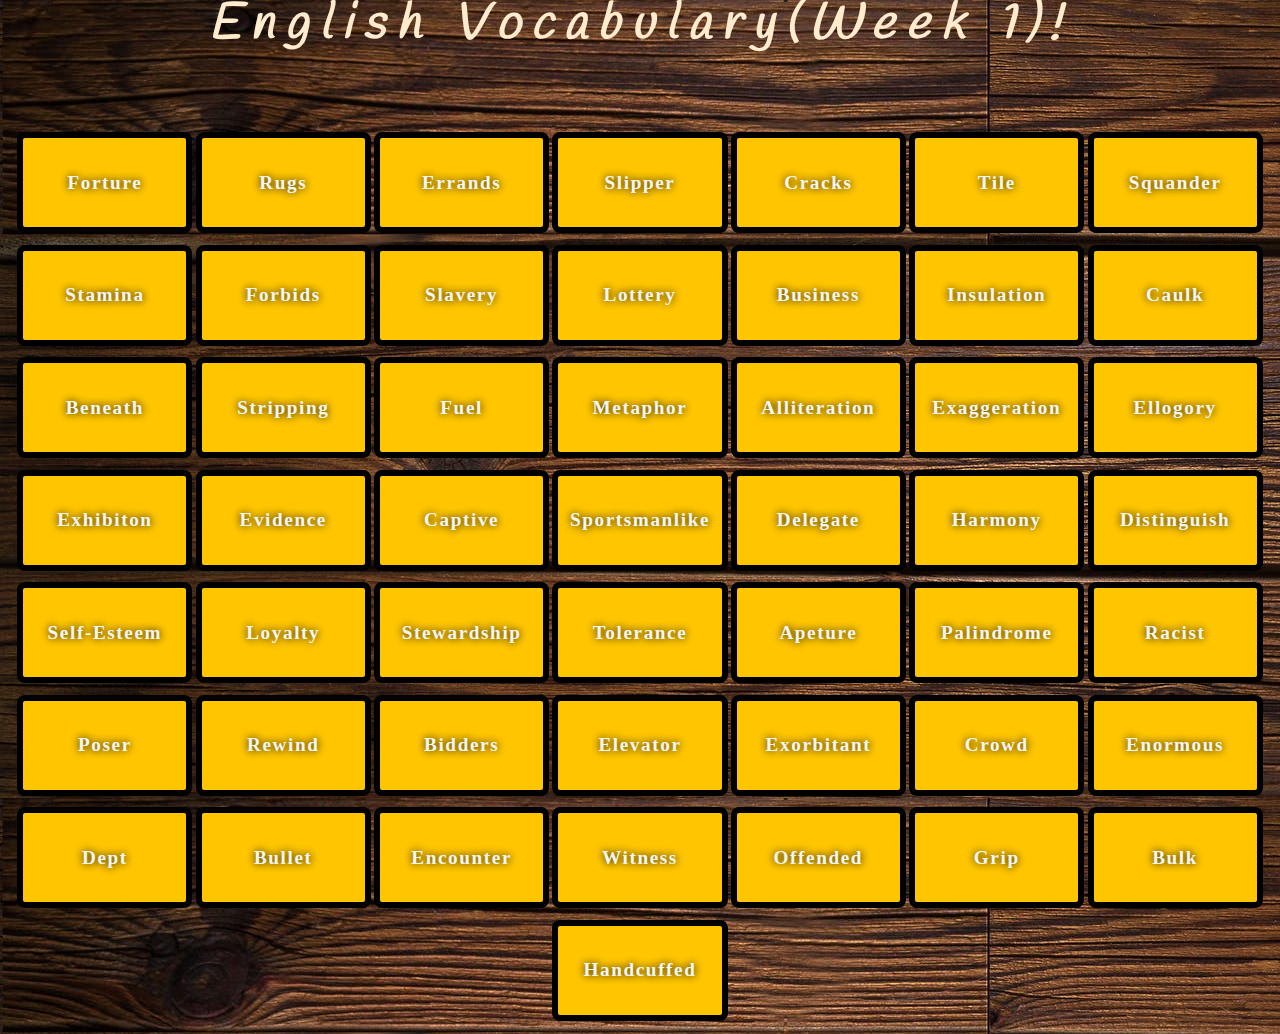
<file: index.html>
<!DOCTYPE html>
<html lang="en">
<head>
    <meta charset="UTF-8">
    <meta http-equiv="X-UA-Compatible" content="IE=edge">
    <meta name="viewport" content="width=device-width, initial-scale=1.0">
    <title>Document</title>
    <link rel="stylesheet" href="style.css">
</head>
<body>
    <div class="keys">
        <div class="icon-arrow"></div>
       <div class="h1">English Vocabulary(Week 1)!</div>

<div class="card">
      <div class="key front" data-key="Forture">
          <span class="sound">Forture</span>
      </div>
      <div class="key back" data-key="التعذيب">
        <span class="sound">التعذيب</span>
      </div>
      </div>

      <div class="card">
      <div class="key front" data-key="Rugs">
        <span class="sound">Rugs</span>
      </div>
      <div class="key back" data-key="بسط/سجاد">
        <span class="sound">بسط/سجاد</span>
      </div>
      </div>

      <div class="key" data-key="Errands">
        <span class="sound">Errands</span>
      </div>
      <div class="key" data-key="Slipper">
        <span class="sound">Slipper</span>
      </div>
      <div class="key" data-key="cracks">
        <span class="sound">cracks</span>
      </div>
      <div data-key="tile" class="key">
        <span class="sound">tile</span>
      </div>
      <div data-key="Squander" class="key">
        <span class="sound">Squander</span>
      </div>
      <div data-key="stamina" class="key">
        <span class="sound">stamina</span>
      </div>
      <div data-key="forbids" class="key">
        <span class="sound">forbids</span>
      </div>
      <div data-key="slavery" class="key">
        <span class="sound">slavery</span>
      </div>
      <div data-key="lottery" class="key">
        <span class="sound">lottery</span>
      </div>
      <div data-key="business" class="key">
        <span class="sound">business</span>
      </div>
      <div data-key="insulation" class="key">
        <span class="sound">insulation</span>
      </div>
      <div data-key="caulk" class="key">
        <span class="sound">caulk</span>
      </div>
      <div data-key="beneath" class="key">
        <span class="sound">beneath</span>
      </div>
      <div data-key="stripping" class="key">
        <span class="sound">stripping</span>
      </div>
      <div data-key="fuel" class="key">
        <span class="sound">fuel</span>
      </div>
      <div data-key="metaphor" class="key">
        <span class="sound">metaphor</span>
      </div>
      <div class="key" data-key="alliteration">
          <span class="sound">alliteration</span>
      </div>
      <div data-key="exaggeration" class="key">
        <span class="sound">exaggeration</span>
      </div>
      <div data-key="ellogory" class="key">
        <span class="sound">ellogory</span>
      </div>
      <div data-key="exhibiton" class="key">
        <span class="sound">exhibiton</span>
      </div>
      <div data-key="evidence" class="key">
        <span class="sound">evidence</span>
      </div>
      <div data-key="captive" class="key">
        <span class="sound">captive</span>
      </div>
      <div data-key="sportsmanlike" class="key">
        <span class="sound">sportsmanlike</span>
      </div>
      <div data-key="delegate" class="key">
        <span class="sound">delegate</span>
      </div>
      <div data-key="harmony" class="key">
        <span class="sound">harmony</span>
      </div>
      <div data-key="distinguish" class="key">
        <span class="sound">distinguish</span>
      </div>
      <div data-key="self-esteem" class="key">
        <span class="sound">self-esteem</span>
      </div>
      <div data-key="loyalty" class="key">
        <span class="sound">loyalty</span>
      </div>
      <div data-key="stewardship" class="key">
        <span class="sound">stewardship</span>
      </div>
      <div data-key="tolerance" class="key">
        <span class="sound">tolerance</span>
      </div>
      <div data-key="apeture" class="key">
        <span class="sound">apeture</span>
      </div>
      <div data-key="palindrome" class="key">
        <span class="sound">palindrome</span>
      </div>
      <div data-key="racist" class="key">
        <span class="sound">racist</span>
      </div>
      <div data-key="poser" class="key">
        <span class="sound">poser</span>
      </div>
      <div data-key="rewind" class="key">
        <span class="sound">rewind</span>
      </div>
      <div data-key="bidders" class="key">
        <span class="sound">bidders</span>
      </div>
      <div data-key="elevator" class="key">
        <span class="sound">elevator</span>
      </div>
      <div data-key="exorbitant" class="key">
        <span class="sound">exorbitant</span>
      </div>
      <div data-key="crowd" class="key">
        <span class="sound">crowd</span>
      </div>
      <div data-key="enormous" class="key">
        <span class="sound">enormous</span>
      </div>
      <div data-key="dept" class="key">
        <span class="sound">dept</span>
      </div>
      <div data-key="bullet" class="key">
        <span class="sound">bullet</span>
      </div>
      <div data-key="encounter" class="key">
        <span class="sound">encounter</span>
      </div>
      <div data-key="witness" class="key">
        <span class="sound">witness</span>
      </div>
      <div data-key="offended" class="key">
        <span class="sound">offended</span>
      </div>
      <div data-key="grip" class="key">
        <span class="sound">grip</span>
      </div>
      <div data-key="bulk" class="key">
        <span class="sound">bulk</span>
      </div>
      <div data-key="handcuffed" class="key">
        <span class="sound">handcuffed</span>
      </div>
      
    
      </div>

<audio data-key="1" src="./sounds/BottleCork.mp3"></audio>
<script  src="https://code.jquery.com/jquery-3.6.0.js"></script>
 <script src="app.js"></script>
</body>
</html>
</file>
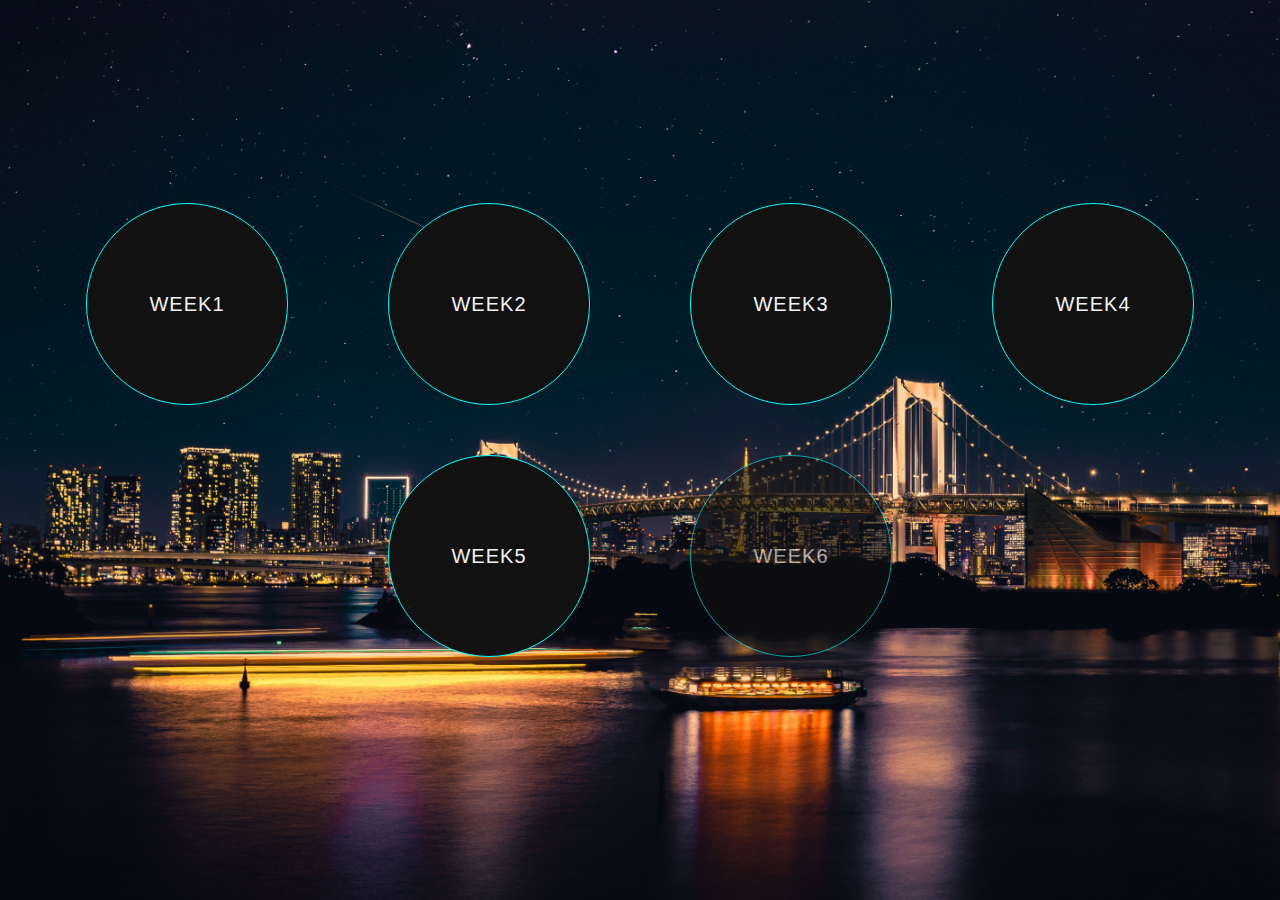
<file: home.html>
<!DOCTYPE html>
<html lang="en">
<head>
    <meta charset="UTF-8">
    <meta http-equiv="X-UA-Compatible" content="IE=edge">
    <meta name="viewport" content="width=device-width, initial-scale=1.0">
    <title>Document</title>
    <style>
        body{
            background:black;
            margin: 0;
            
        }
        .container{
            background:url(./images/pexels-aleksandar-pasaric-2341830.jpg);
            background-size: cover;
            position: relative;
            top: 0;
            left: 0;
            height: 100vh;
            color: ivory;
            z-index: 1;
            display: grid;
            place-items: center;

        }
        
        .center{
           margin-top: -7%;
            display: flex;
            align-items: center;
            text-align: center;
            justify-content: center;
            flex-wrap:wrap; 
        }
        .outer{
            position: relative;
            margin: 0 50px;
            background: #111;
            border: 1px solid cyan;
        }
        .circle{
            margin-top:50px ;
            height:200px;
            width:200px;
            border-radius: 50%;
        }
        .outer button, .outer span{
            position: absolute;
            top: 50%;
            left: 50%;
            transform: translate(-50%,-50%);
        }
        .outer button{
         background: #111;
         color: #f2f2f2;
         outline: none;
         border: none;
         z-index: 1;
         font-size: 20px;
         letter-spacing: 1px;
         text-transform: uppercase;
         cursor: pointer;
        }
        .circle button{
            height:180px;
            width:180px;
            border-radius: 50%;

        }
        .outer span{
            height: 100%;
            width: 100%;
            background: inherit;
        }
        .circle span{
            border-radius: 50%;
        }
        .outer:hover span:nth-child(0){
            filter: blur(7px);
        }
        .outer:hover span:nth-child(1){
            filter: blur(14px);
        }
.outer:hover{ 
    background:linear-gradient(#14ffe9,#ffeb3b,#ff00e0);
    animation: rotate 1.5s linear infinite;
    border:none
}
@keyframes rotate {
    0%{
        filter: hue-rotate(0deg);
    }
    100%{
        filter: hue-rotate(360deg);
    }

}
button a{
    text-decoration: none;
    color:white;
}
.opcity{
            opacity: .6;
            cursor:none;
        }

        </style>
</head>
<body>
    <div class="container">
 <div class="flex-cont">

<div class="center">
    
    <div class="outer circle">
        <a href="index.html"><button>Week1</button></a>
        <spna></spna>
        <spna></spna>
    </div>

    <div class="outer circle">
        <a href="index2.html"><button>Week2</button></a>
        <spna></spna>
        <spna></spna>
    </div>  
     <div class="outer circle">
        <a href="index3.html"><button>Week3</button></a>
        <spna></spna>
        <spna></spna>
    </div>   
    <div class="outer circle ">
        <a href="index4.html"><button>Week4</button></a>
        <spna></spna>
        <spna></spna>
    </div>  
     <div class="outer circle">
        <a href="index5.html"><button>Week5</button></a>
        <spna></spna>
        <spna></spna>
    </div>
    <div class="outer circle opcity">
        <button>Week6</button>
        <spna></spna>
        <spna></spna>
    </div>
</div>



</div>
</div>
</body>
</html>
</file>
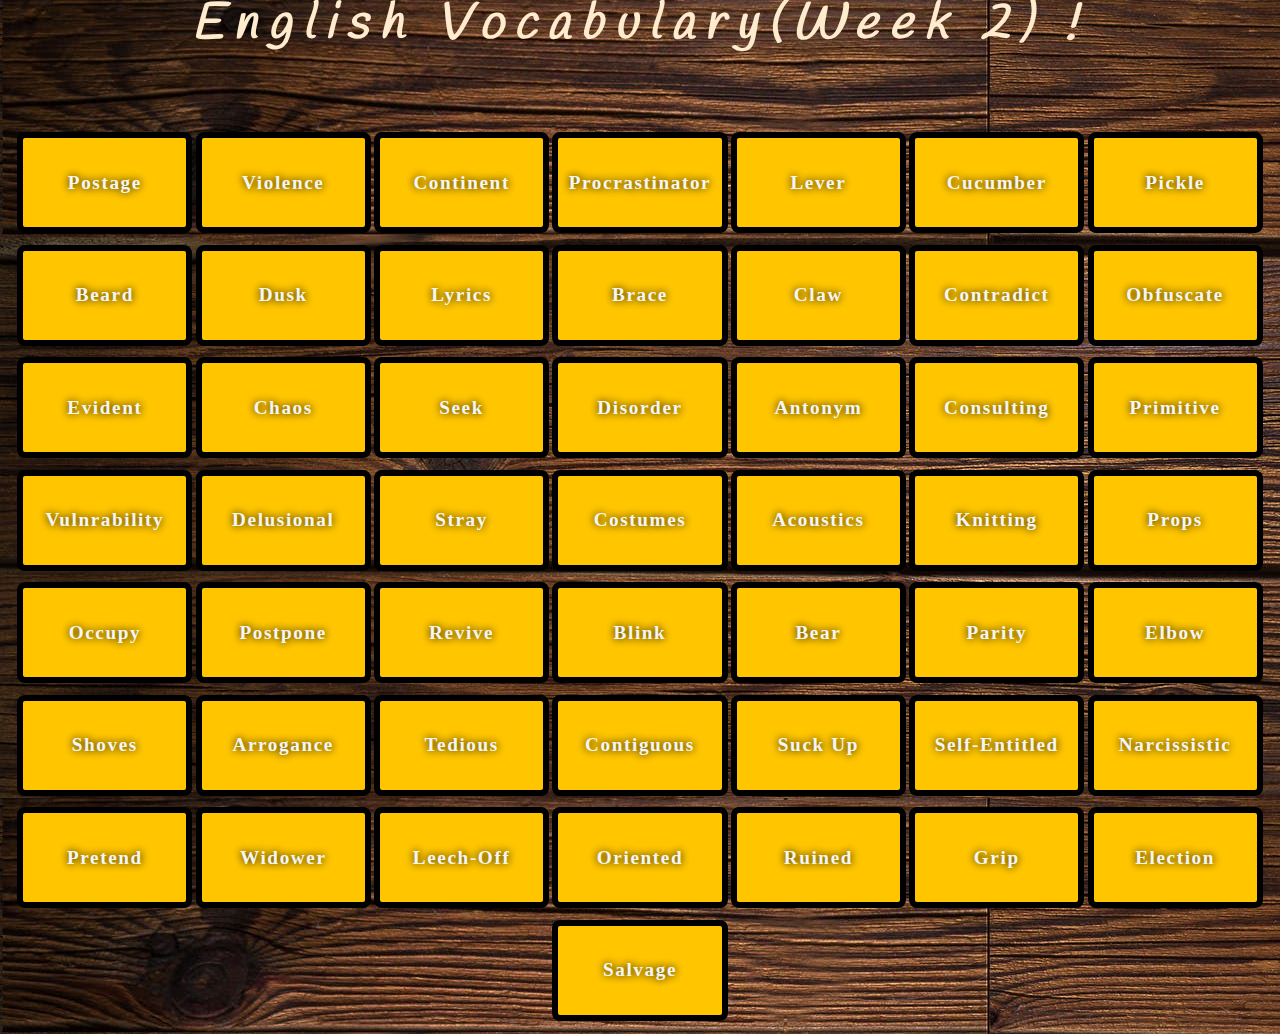
<file: index2.html>
<!DOCTYPE html>
<html lang="en">
<head>
    <meta charset="UTF-8">
    <meta http-equiv="X-UA-Compatible" content="IE=edge">
    <meta name="viewport" content="width=device-width, initial-scale=1.0">
    <title>Document</title>
    <link rel="stylesheet" href="style.css">
</head>
<body>
    <div class="keys">
        <div class="icon-arrow"></div>
       <div class="h1">English Vocabulary(Week 2) !</div>

<div class="card">
      <div class="key front" data-key="postage">
          <span class="sound">postage</span>
      </div>
      <div class="key back" data-key="رسوم البريد">
        <span class="sound">رسوم البريد</span>
      </div>
      </div>

      <div class="card">
      <div class="key front" data-key="violence">
        <span class="sound">violence</span>
      </div>
      <div class="key back" data-key="عنف">
        <span class="sound">عنف</span>
      </div>
      </div>

      <div class="key" data-key="continent">
        <span class="sound">continent</span>
      </div>
      <div class="key" data-key="procrastinator">
        <span class="sound">procrastinator</span>
      </div>
      <div class="key" data-key="lever">
        <span class="sound">lever</span>
      </div>
      <div data-key="Cucumber" class="key">
        <span class="sound">Cucumber</span>
      </div>
      <div data-key="Pickle" class="key">
        <span class="sound">Pickle</span>
      </div>
      <div data-key="beard" class="key">
        <span class="sound">beard</span>
      </div>
      <div data-key="dusk" class="key">
        <span class="sound">dusk</span>
      </div>
      <div data-key="lyrics" class="key">
        <span class="sound">lyrics</span>
      </div>
      <div data-key="brace" class="key">
        <span class="sound">brace</span>
      </div>
      <div data-key="claw" class="key">
        <span class="sound">claw</span>
      </div>
      <div data-key="contradict" class="key">
        <span class="sound">contradict</span>
      </div>
      <div data-key="obfuscate" class="key">
        <span class="sound">obfuscate</span>
      </div>
      <div data-key="evident" class="key">
        <span class="sound">evident</span>
      </div>
      <div data-key="chaos" class="key">
        <span class="sound">chaos</span>
      </div>
      <div data-key="seek" class="key">
        <span class="sound">seek</span>
      </div>
      <div data-key="disorder" class="key">
        <span class="sound">disorder</span>
      </div>
      <div class="key" data-key="antonym">
          <span class="sound">antonym</span>
      </div>
      <div data-key="consulting" class="key">
        <span class="sound">consulting</span>
      </div>
      <div data-key="primitive" class="key">
        <span class="sound">primitive</span>
      </div>
      <div data-key="Vulnrability" class="key">
        <span class="sound">Vulnrability</span>
      </div>
      <div data-key="delusional" class="key">
        <span class="sound">delusional</span>
      </div>
      <div data-key="stray" class="key">
        <span class="sound">stray</span>
      </div>
      <div data-key="costumes" class="key">
        <span class="sound">costumes</span>
      </div>
      <div data-key="acoustics" class="key">
        <span class="sound">acoustics</span>
      </div>
      <div data-key="knitting" class="key">
        <span class="sound">knitting</span>
      </div>
      <div data-key="props" class="key">
        <span class="sound">props</span>
      </div>
      <div data-key="occupy" class="key">
        <span class="sound">occupy</span>
      </div>
      <div data-key="postpone" class="key">
        <span class="sound">postpone</span>
      </div>
      <div data-key="revive" class="key">
        <span class="sound">revive</span>
      </div>
      <div data-key="blink" class="key">
        <span class="sound">blink</span>
      </div>
      <div data-key="bear" class="key">
        <span class="sound">bear</span>
      </div>
      <div data-key="parity" class="key">
        <span class="sound">parity</span>
      </div>
      <div data-key="elbow" class="key">
        <span class="sound">elbow</span>
      </div>
      <div data-key="shoves" class="key">
        <span class="sound">shoves</span>
      </div>
      <div data-key="arrogance" class="key">
        <span class="sound">arrogance</span>
      </div>
      <div data-key="tedious" class="key">
        <span class="sound">tedious</span>
      </div>
      <div data-key="contiguous" class="key">
        <span class="sound">contiguous</span>
      </div>
      <div data-key="suck up" class="key">
        <span class="sound">suck up</span>
      </div>
      <div data-key="self-entitled" class="key">
        <span class="sound">self-entitled</span>
      </div>
      <div data-key="narcissistic" class="key">
        <span class="sound">narcissistic</span>
      </div>
      <div data-key="pretend" class="key">
        <span class="sound">pretend</span>
      </div>
      <div data-key="Widower" class="key">
        <span class="sound">Widower</span>
      </div>
      <div data-key="leech-off" class="key">
        <span class="sound">leech-off</span>
      </div>
      <div data-key="oriented" class="key">
        <span class="sound">oriented</span>
      </div>
      <div data-key="Ruined" class="key">
        <span class="sound">Ruined</span>
      </div>
      <div data-key="grip" class="key">
        <span class="sound">grip</span>
      </div>
      <div data-key="election" class="key">
        <span class="sound">election</span>
      </div>
      <div data-key="Salvage" class="key">
        <span class="sound">Salvage</span>
      </div>
      
    
      </div>

<audio data-key="1" src="./sounds/BottleCork.mp3"></audio>
<script  src="https://code.jquery.com/jquery-3.6.0.js"></script>
 <script src="app.js"></script>
</body>
</html>
</file>
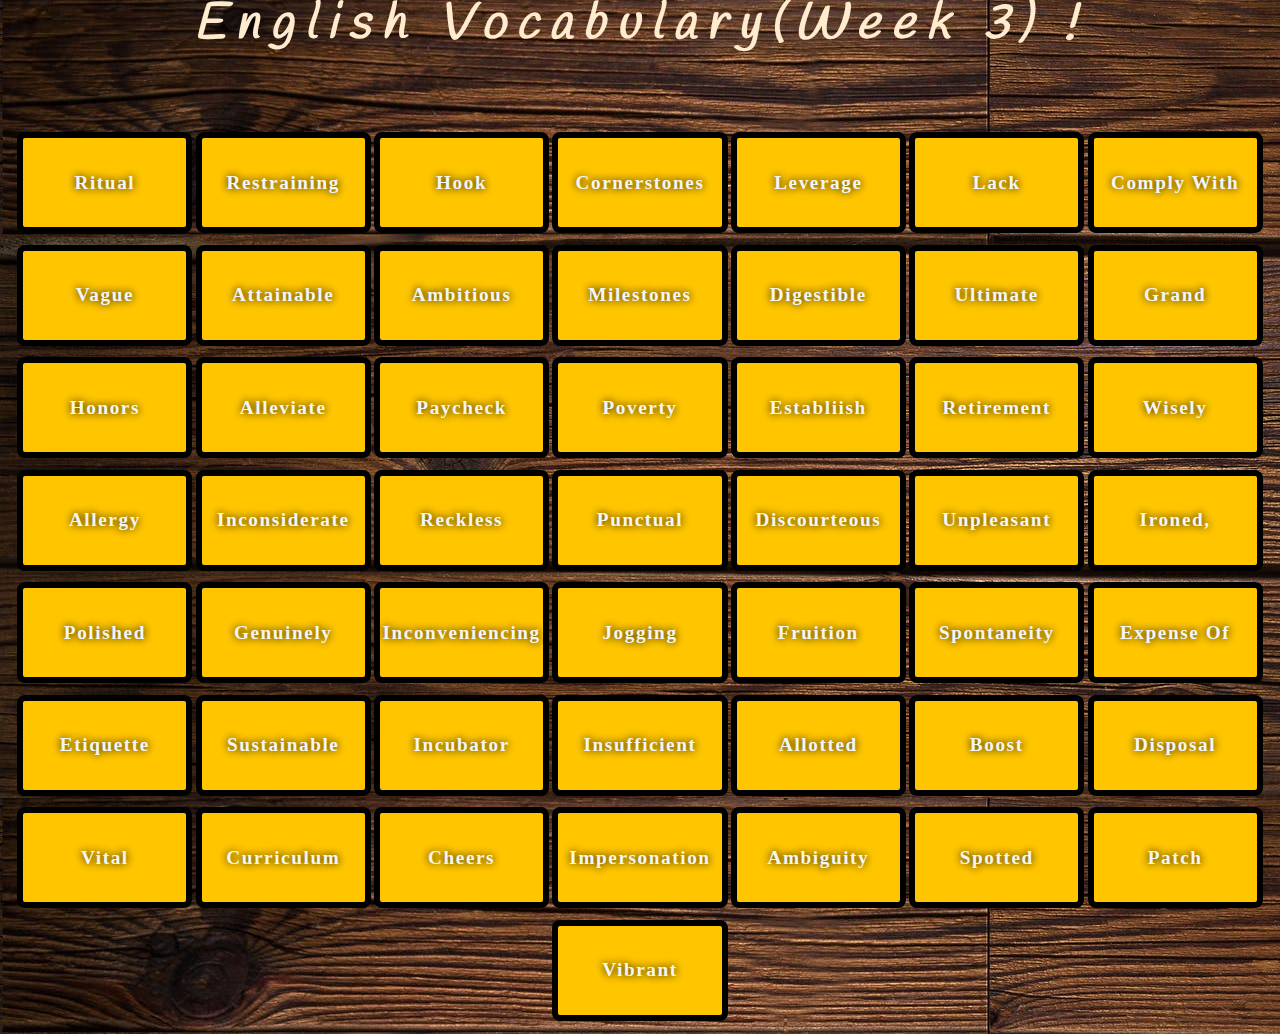
<file: index3.html>
<!DOCTYPE html>
<html lang="en">
<head>
    <meta charset="UTF-8">
    <meta http-equiv="X-UA-Compatible" content="IE=edge">
    <meta name="viewport" content="width=device-width, initial-scale=1.0">
    <title>Document</title>
    <link rel="stylesheet" href="style.css">
</head>
<body>
    <div class="keys">
        <div class="icon-arrow"></div>
       <div class="h1">English Vocabulary(Week 3) !</div>


      <div class="key" data-key="Ritual">
          <span class="sound">Ritual</span>
      </div>
      <div class="key front" data-key="Restraining">
        <span class="sound">Restraining</span>
      </div>
      <div class="key" data-key="Hook">
        <span class="sound">Hook</span>
      </div>
      <div class="key" data-key="Cornerstones">
        <span class="sound">Cornerstones</span>
      </div>
      <div class="key" data-key="Leverage">
        <span class="sound">Leverage</span>
      </div>
      <div class="key" data-key="Lack">
        <span class="sound">Lack</span>
      </div>
      <div data-key="Comply with" class="key">
        <span class="sound">Comply with</span>
      </div>
      <div data-key="Vague" class="key">
        <span class="sound">Vague</span>
      </div>
      <div data-key="Attainable" class="key">
        <span class="sound">Attainable</span>
      </div>
      <div data-key="Ambitious" class="key">
        <span class="sound">Ambitious</span>
      </div>
      <div data-key="Milestones" class="key">
        <span class="sound">Milestones</span>
      </div>
      <div data-key="Digestible" class="key">
        <span class="sound">Digestible</span>
      </div>
      <div data-key="Ultimate" class="key">
        <span class="sound">Ultimate</span>
      </div>
      <div data-key="Grand" class="key">
        <span class="sound">Grand</span>
      </div>
      <div data-key="Honors" class="key">
        <span class="sound">Honors</span>
      </div>
      <div data-key="Alleviate" class="key">
        <span class="sound">Alleviate</span>
      </div>
      <div data-key="Paycheck" class="key">
        <span class="sound">Paycheck</span>
      </div>
      <div data-key="Poverty" class="key">
        <span class="sound">Poverty</span>
      </div>
      <div class="key" data-key="Establiish">
          <span class="sound">Establiish</span>
      </div>
      <div data-key="Retirement" class="key">
        <span class="sound">Retirement</span>
      </div>
      <div data-key="wisely" class="key">
        <span class="sound">wisely</span>
      </div>
      <div data-key="Allergy" class="key">
        <span class="sound">Allergy</span>
      </div>
      <div data-key="Inconsiderate" class="key">
        <span class="sound">Inconsiderate</span>
      </div>
      <div data-key="Reckless" class="key">
        <span class="sound">Reckless</span>
      </div>
      <div data-key="Punctual" class="key">
        <span class="sound">Punctual</span>
      </div>
      <div data-key="Discourteous" class="key">
        <span class="sound">Discourteous</span>
      </div>
      <div data-key="Unpleasant" class="key">
        <span class="sound">Unpleasant</span>
      </div>
      <div data-key="Ironed," class="key">
        <span class="sound">Ironed,</span>
      </div>
      <div data-key="polished" class="key">
        <span class="sound">polished</span>
      </div>
      <div data-key="Genuinely" class="key">
        <span class="sound">Genuinely</span>
      </div>
      <div data-key="Inconveniencing" class="key">
        <span class="sound">Inconveniencing</span>
      </div>
      <div data-key="jogging" class="key">
        <span class="sound">jogging</span>
      </div>
      <div data-key="Fruition" class="key">
        <span class="sound">Fruition</span>
      </div>
      <div data-key="Spontaneity" class="key">
        <span class="sound">Spontaneity</span>
      </div>
      <div data-key="Expense of" class="key">
        <span class="sound">Expense of</span>
      </div>
      <div data-key="Etiquette" class="key">
        <span class="sound">Etiquette</span>
      </div>
      <div data-key="Sustainable" class="key">
        <span class="sound">Sustainable</span>
      </div>
      <div data-key="Incubator" class="key">
        <span class="sound">Incubator</span>
      </div>
      <div data-key="Insufficient" class="key">
        <span class="sound">Insufficient</span>
      </div>
      <div data-key="Allotted" class="key">
        <span class="sound">Allotted</span>
      </div>
      <div data-key="Boost " class="key">
        <span class="sound">Boost</span>
      </div>
      <div data-key="Disposal" class="key">
        <span class="sound">Disposal</span>
      </div>
      <div data-key="Vital" class="key">
        <span class="sound">Vital</span>
      </div>


      <div data-key="Curriculum" class="key">
        <span class="sound">Curriculum</span>
      </div>
      <div data-key="Cheers" class="key">
        <span class="sound">Cheers</span>
      </div>
      <div data-key="Impersonation" class="key">
        <span class="sound">Impersonation</span>
      </div>

      <div data-key="Ambiguity" class="key">
        <span class="sound">Ambiguity</span>
      </div>
      <div data-key="Spotted" class="key">
        <span class="sound">Spotted</span>
      </div>
      <div data-key="Patch" class="key">
        <span class="sound">Patch</span>
      </div>
      <div data-key="Vibrant" class="key">
        <span class="sound">Vibrant</span>
      </div>
      </div>
      

<audio data-key="1" src="./sounds/BottleCork.mp3"></audio>
<script  src="https://code.jquery.com/jquery-3.6.0.js"></script>
 <script src="app.js"></script>
</body>
</html>
</file>
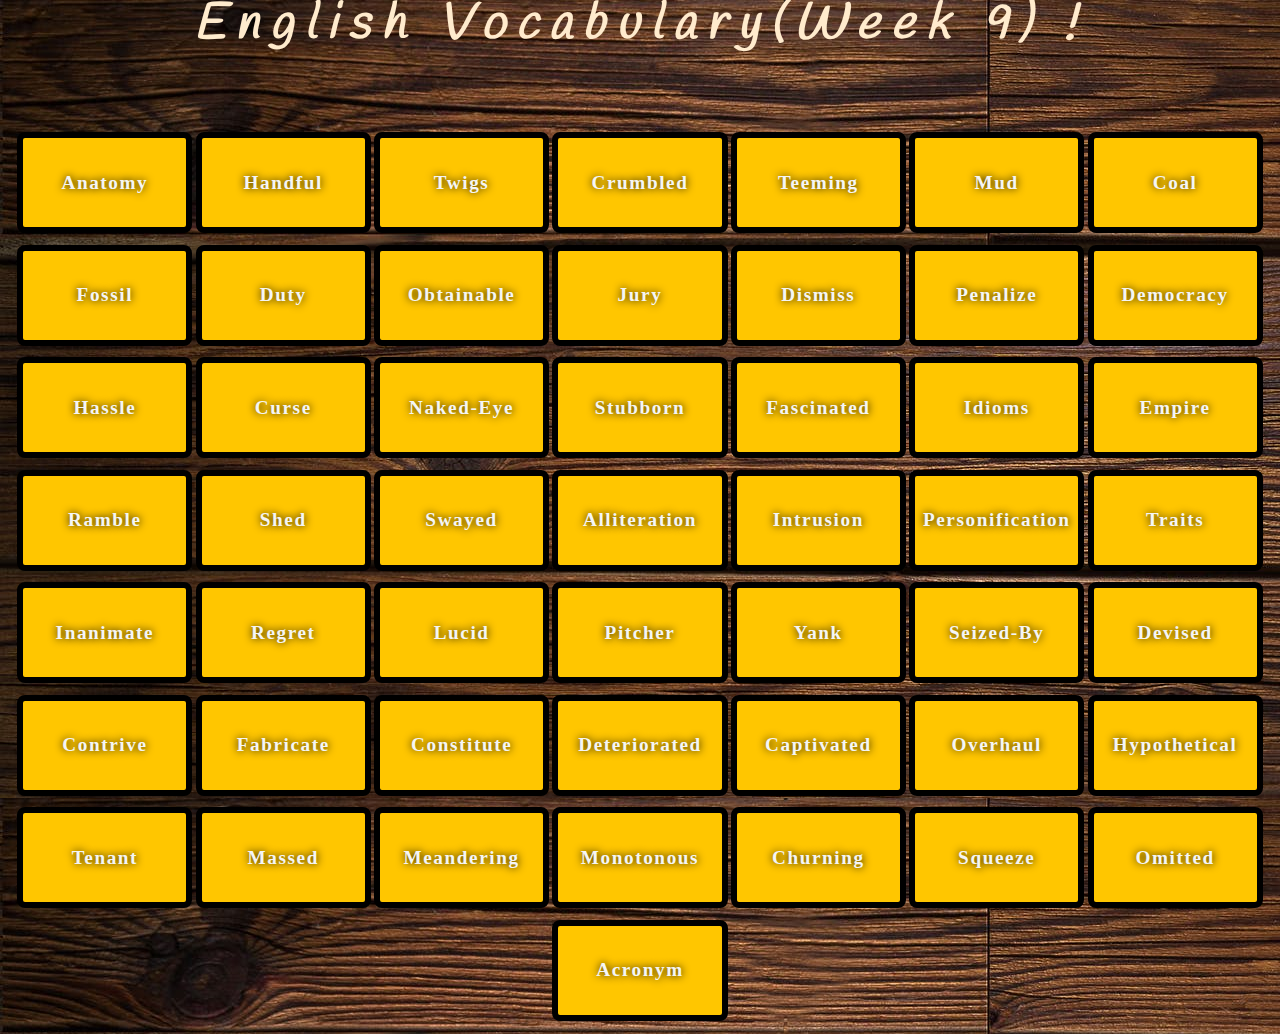
<file: index4.html>
<!DOCTYPE html>
<html lang="en">
<head>
    <meta charset="UTF-8">
    <meta http-equiv="X-UA-Compatible" content="IE=edge">
    <meta name="viewport" content="width=device-width, initial-scale=1.0">
    <title>Document</title>
    <link rel="stylesheet" href="style.css">
</head>
<body>
    <div class="keys">
        <div class="icon-arrow"></div>
       <div class="h1">English Vocabulary(Week 9) !</div>


      <div class="key" data-key="Anatomy">
          <span class="sound">Anatomy</span>
      </div>
      <div class="key front" data-key="Handful">
        <span class="sound">Handful</span>
      </div>
      <div class="key" data-key="Twigs">
        <span class="sound">Twigs</span>
      </div>
      <div class="key" data-key="Crumbled">
        <span class="sound">Crumbled</span>
      </div>
      <div class="key" data-key="Teeming">
        <span class="sound">Teeming</span>
      </div>
      <div class="key" data-key="Mud">
        <span class="sound">Mud</span>
      </div>
      <div data-key="Coal" class="key">
        <span class="sound">Coal</span>
      </div>
      <div data-key="Fossil" class="key">
        <span class="sound">Fossil</span>
      </div>
      <div data-key="Duty" class="key">
        <span class="sound">Duty</span>
      </div>
      <div data-key="Obtainable" class="key">
        <span class="sound">Obtainable</span>
      </div>
      <div data-key="Jury " class="key">
        <span class="sound">Jury </span>
      </div>
      <div data-key="Dismiss" class="key">
        <span class="sound">Dismiss</span>
      </div>
      <div data-key="Penalize" class="key">
        <span class="sound">Penalize</span>
      </div>
      <div data-key="Democracy" class="key">
        <span class="sound">Democracy</span>
      </div>
      <div data-key="Hassle" class="key">
        <span class="sound">Hassle</span>
      </div>
      <div data-key="Curse" class="key">
        <span class="sound">Curse</span>
      </div>
      <div data-key="Naked-eye" class="key">
        <span class="sound">Naked-eye</span>
      </div>
      <div data-key="Stubborn" class="key">
        <span class="sound">Stubborn</span>
      </div>
      <div class="key" data-key="Fascinated">
          <span class="sound">Fascinated</span>
      </div>
      <div data-key="Idioms" class="key">
        <span class="sound">Idioms</span>
      </div>
      <div data-key="Empire" class="key">
        <span class="sound">Empire</span>
      </div>
      <div data-key="Ramble" class="key">
        <span class="sound">Ramble</span>
      </div>
      <div data-key="Shed" class="key">
        <span class="sound">Shed</span>
      </div>
      <div data-key="Swayed" class="key">
        <span class="sound">Swayed</span>
      </div>
      <div data-key="Alliteration" class="key">
        <span class="sound">Alliteration</span>
      </div>
      <div data-key="Intrusion" class="key">
        <span class="sound">Intrusion</span>
      </div>
      <div data-key="personification" class="key">
        <span class="sound">personification</span>
      </div>
      <div data-key="Traits" class="key">
        <span class="sound">Traits</span>
      </div>
      <div data-key="Inanimate" class="key">
        <span class="sound">Inanimate</span>
      </div>
      <div data-key="Regret" class="key">
        <span class="sound">Regret</span>
      </div>
      <div data-key="Lucid" class="key">
        <span class="sound">Lucid</span>
      </div>
      <div data-key="Pitcher" class="key">
        <span class="sound">Pitcher</span>
      </div>
      <div data-key="Yank" class="key">
        <span class="sound">Yank</span>
      </div>
      <div data-key="Seized-by" class="key">
        <span class="sound">Seized-by</span>
      </div>
      <div data-key="Devised" class="key">
        <span class="sound">Devised</span>
      </div>
      <div data-key="Contrive" class="key">
        <span class="sound">Contrive</span>
      </div>
      <div data-key="Fabricate" class="key">
        <span class="sound">Fabricate</span>
      </div>
      <div data-key="Constitute" class="key">
        <span class="sound">Constitute</span>
      </div>
      <div data-key="Deteriorated" class="key">
        <span class="sound">Deteriorated</span>
      </div>
      <div data-key="Captivated " class="key">
        <span class="sound">Captivated </span>
      </div>
      <div data-key="Overhaul  " class="key">
        <span class="sound">Overhaul </span>
      </div>
      <div data-key="Hypothetical" class="key">
        <span class="sound">Hypothetical</span>
      </div>
      <div data-key="Tenant" class="key">
        <span class="sound">Tenant</span>
      </div>
      <div data-key="Massed" class="key">
        <span class="sound">Massed</span>
      </div>
      <div data-key="Meandering" class="key">
        <span class="sound">Meandering</span>
      </div>
      <div data-key="Monotonous" class="key">
        <span class="sound">Monotonous</span>
      </div>



      <div data-key="Churning" class="key">
        <span class="sound">Churning</span>
      </div>
      <div data-key="Squeeze" class="key">
        <span class="sound">Squeeze</span>
      </div>
      <div data-key="Omitted" class="key">
        <span class="sound">Omitted</span>
      </div>
      <div data-key="Acronym" class="key">
        <span class="sound">Acronym</span>
      </div>
      </div>
      

<audio data-key="1" src="./sounds/BottleCork.mp3"></audio>
<script  src="https://code.jquery.com/jquery-3.6.0.js"></script>
 <script src="app.js"></script>
</body>
</html>
</file>
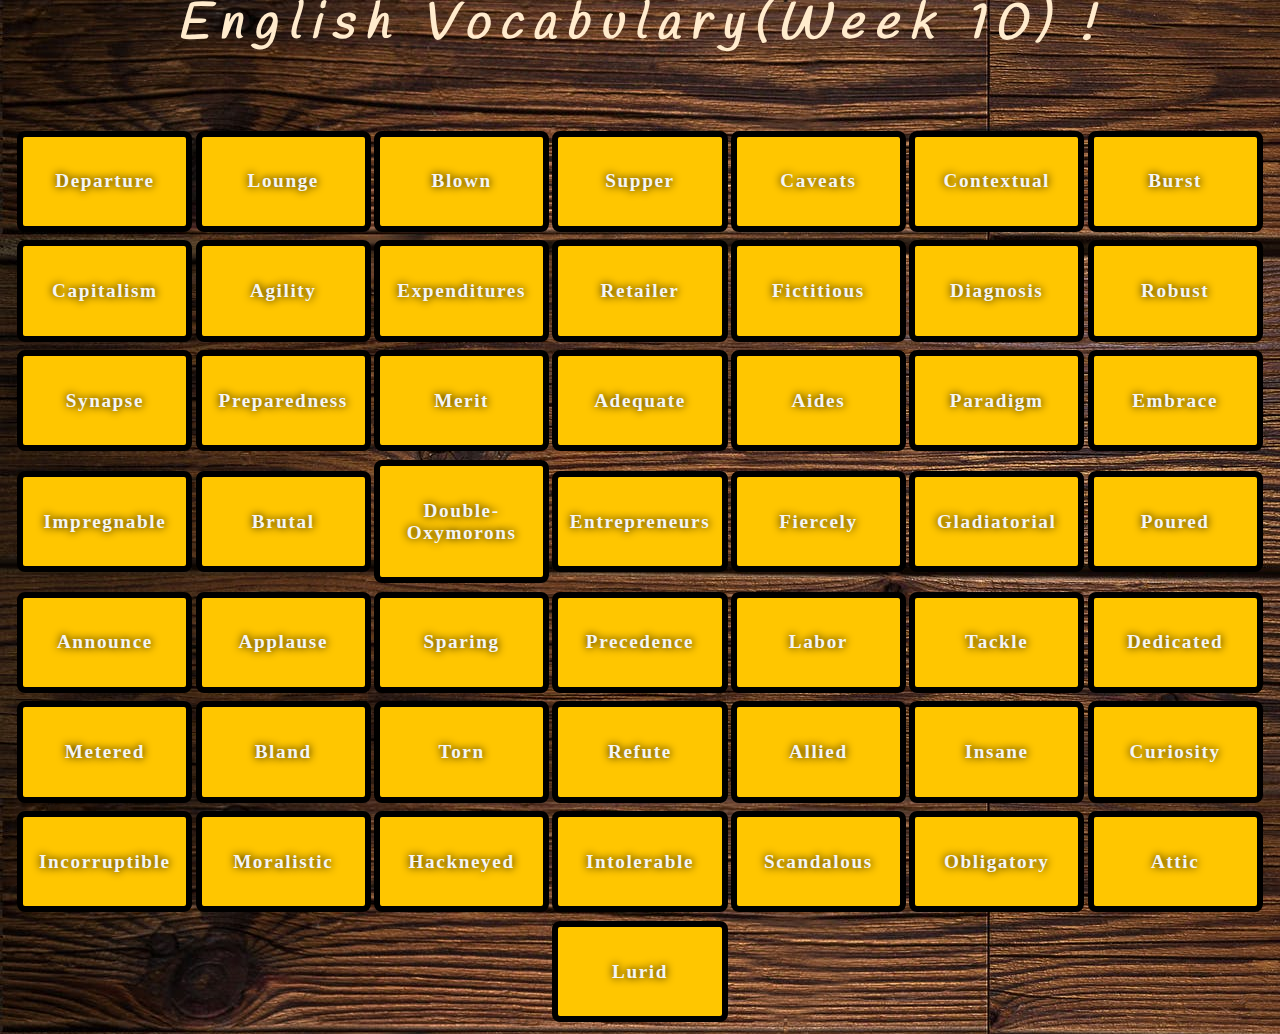
<file: index5.html>
<!DOCTYPE html>
<html lang="en">
<head>
    <meta charset="UTF-8">
    <meta http-equiv="X-UA-Compatible" content="IE=edge">
    <meta name="viewport" content="width=device-width, initial-scale=1.0">
    <title>Document</title>
    <link rel="stylesheet" href="style.css">
</head>
<body>
    <div class="keys">
        <div class="icon-arrow"></div>
       <div class="h1">English Vocabulary(Week 10) !</div>


      <div class="key" data-key="Departure">
          <span class="sound">Departure</span>
      </div>
      <div class="key front" data-key="Lounge">
        <span class="sound">Lounge</span>
      </div>
      <div class="key" data-key="Blown">
        <span class="sound">Blown</span>
      </div>
      <div class="key" data-key="Supper">
        <span class="sound">Supper</span>
      </div>
      <!-- عشاء -->
      <div class="key" data-key="Caveats">
        <span class="sound">Caveats</span>
      </div> 
      <!-- تحفظ -->
      <div class="key" data-key="Contextual">
        <span class="sound">Contextual</span>
      </div> 
      <!-- سياقيه -->
      <div data-key="Burst" class="key">
        <span class="sound">Burst</span>
      </div>
      <div data-key="Capitalism" class="key">
        <span class="sound">Capitalism</span>
      </div>
      <div data-key="Agility" class="key">
        <span class="sound">Agility</span>
      </div>
      <div data-key="Expenditures" class="key">
        <span class="sound">Expenditures</span>
      </div>
      <div data-key="Retailer" class="key">
        <span class="sound">Retailer</span>
      </div>
      <div data-key="Fictitious" class="key">
        <span class="sound">Fictitious</span>
      </div>
      <div data-key="Diagnosis" class="key">
        <span class="sound">Diagnosis</span>
      </div>
      <div data-key="Robust" class="key">
        <span class="sound">Robust</span>
      </div>
      <div data-key="Synapse" class="key">
        <span class="sound">Synapse</span>
      </div>
      <div data-key="preparedness" class="key">
        <span class="sound">preparedness</span>
      </div>
      <div data-key="Merit" class="key">
        <span class="sound">Merit</span>
      </div>
      <div data-key="Adequate" class="key">
        <span class="sound">Adequate</span>
      </div>
      <div class="key" data-key="Aides">
          <span class="sound">Aides</span>
      </div>
      <div data-key="Paradigm" class="key">
        <span class="sound">Paradigm</span>
      </div>
      <div data-key="Embrace" class="key">
        <span class="sound">Embrace</span>
      </div>
      <div data-key="Impregnable" class="key">
        <span class="sound">Impregnable</span>
      </div>
      <div data-key="Brutal" class="key">
        <span class="sound">Brutal</span>
      </div>
      <div data-key="Double-Oxymorons" class="key">
        <span class="sound">Double-Oxymorons</span>
      </div>
      <div data-key="Entrepreneurs" class="key">
        <span class="sound">Entrepreneurs</span>
      </div>
      <div data-key="Fiercely" class="key">
        <span class="sound">Fiercely</span>
      </div>
      <div data-key="Gladiatorial" class="key">
        <span class="sound">Gladiatorial</span>
      </div>
      <div data-key="Poured" class="key">
        <span class="sound">Poured</span>
      </div>
      <div data-key="Announce" class="key">
        <span class="sound">Announce</span>
      </div>
      <div data-key="Applause" class="key">
        <span class="sound">Applause</span>
      </div>
      <div data-key="Sparing" class="key">
        <span class="sound">Sparing</span>
      </div>
      <div data-key="Precedence" class="key">
        <span class="sound">Precedence</span>
      </div>
      <div data-key="Labor" class="key">
        <span class="sound">Labor</span>
      </div>
      <div data-key="Tackle" class="key">
        <span class="sound">Tackle</span>
      </div>
      <div data-key="Dedicated" class="key">
        <span class="sound">Dedicated</span>
      </div>
      <div data-key="Metered" class="key">
        <span class="sound">Metered</span>
      </div>
      <div data-key="Bland" class="key">
        <span class="sound">Bland</span>
      </div>
      <div data-key="Torn" class="key">
        <span class="sound">Torn</span>
      </div>
      <div data-key="Refute" class="key">
        <span class="sound">Refute</span>
      </div>





      <div data-key="Allied" class="key">
        <span class="sound">Allied</span>
      </div>
      <div data-key="Insane" class="key">
        <span class="sound">Insane </span>
      </div>
      <div data-key="Curiosity" class="key">
        <span class="sound">Curiosity</span>
      </div>

      <div data-key="Incorruptible" class="key">
        <span class="sound">Incorruptible</span>
      </div>
      <div data-key="Moralistic" class="key">
        <span class="sound">Moralistic</span>
      </div>

      <div data-key="Hackneyed" class="key">
        <span class="sound">Hackneyed</span>
      </div>
      <div data-key="Intolerable" class="key">
        <span class="sound">Intolerable</span>
      </div>
      <div data-key="Scandalous" class="key">
        <span class="sound">Scandalous</span>
      </div>
      <div data-key="Obligatory" class="key">
        <span class="sound">Obligatory</span>
      </div>
      <div data-key="Attic" class="key">
        <span class="sound">Attic</span>
      </div>
      <div data-key="Lurid" class="key">
        <span class="sound">Lurid</span>
      </div>
      </div>
      

<audio data-key="1" src="./sounds/BottleCork.mp3"></audio>
<script  src="https://code.jquery.com/jquery-3.6.0.js"></script>
 <script src="app.js"></script>
</body>
</html>
</file>
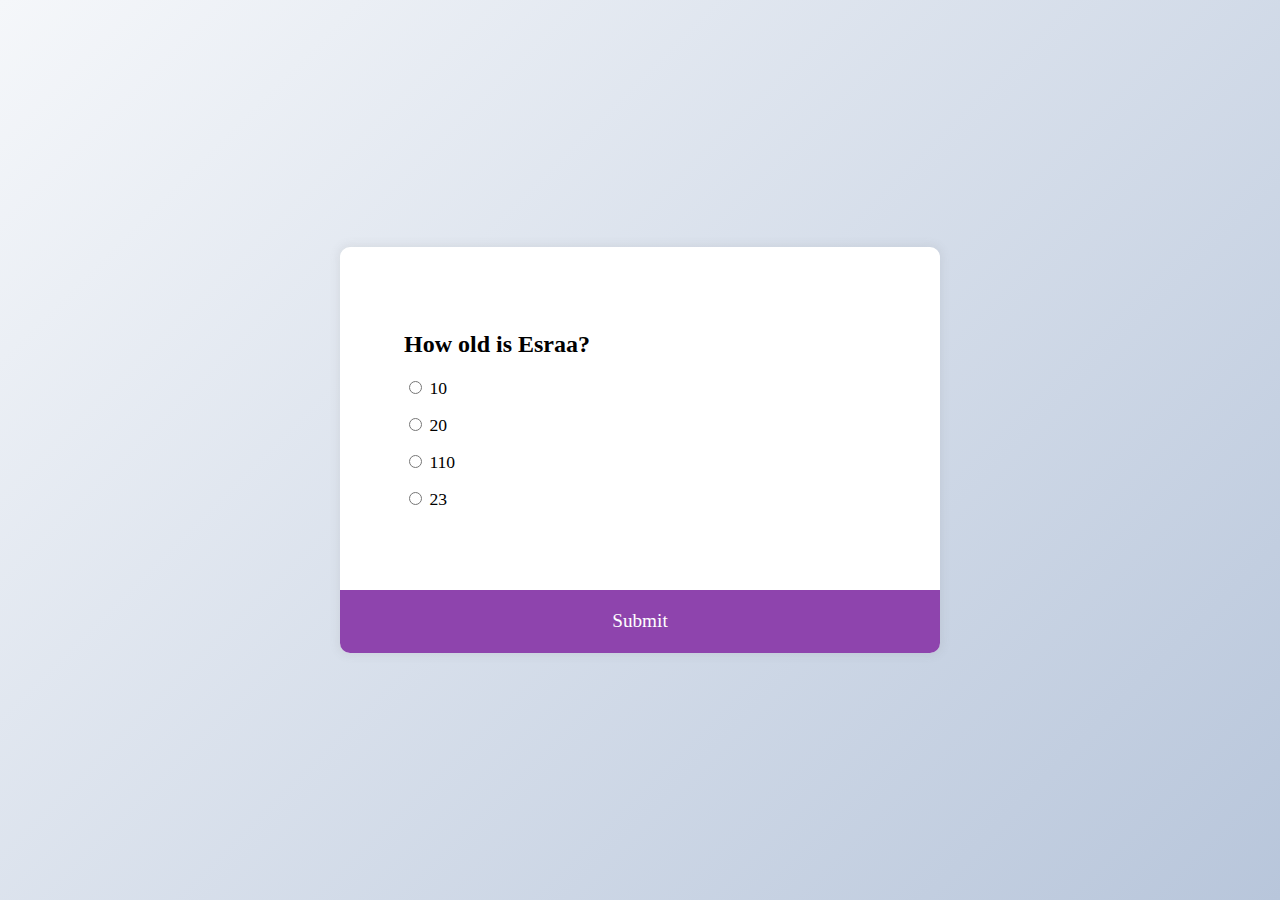
<file: quiz-lab/quiz.html>
<!DOCTYPE html>
<html lang="en">
<head>
    <meta charset="UTF-8">
    <meta http-equiv="X-UA-Compatible" content="IE=edge">
    <meta name="viewport" content="width=device-width, initial-scale=1.0">
    <title>Quiz</title>
    <style>
        body{
            background-color: #b8c6db;
            background-image: linear-gradient(315deg,#b8c6db 0%,#f5f7fa 100%);
            display: flex;
            align-items: center;
            justify-content: center;
            margin: 0;
            min-height: 100vh;
        }
        .quiz-container{
            border-radius: 10px;
            overflow: hidden;
            background-color: #fff;
            border-color: 10px;
            box-shadow: 0 0 10px 2px rgba(100, 100, 100, 0.1);
            width: 600px;
            max-width:100%;
        }
        .quiz-header{
padding: 4rem;
        }
        ul{
            list-style-type: none;
            padding: 0;
        }
        ul li label{
cursor: pointer;
        }
        button{
            background-color: #8e44ad;
            display: block;
            width: 100%;
            font-family: inherit;
            padding: 1.3rem;
            color: white;
            border: none;
            font-size: 1.2rem;
            cursor:pointer;
        }
        button:hover{
            background-color:#662085 ;
        }
        button:focus{
            background-color: #3b0b50;
            outline: none;
        }
        ul li{

            margin: 1rem 0;
            font-size: 1.1rem;
        }
    </style>
</head>
<body>
    <div class="quiz-container">
        <div class="quiz-header" id="quiz">
        <h2 id="question">Question Text</h2>
        <ul>
           <li>
               <input class="answer" type="radio" id="a" name="answer">
               <label id="a-text" for="a">Question</label >
           </li>
           <li>
               <input class="answer" type="radio" id="b" name="answer">
               <label id="b-text" for="b">Question</label>
           </li>
           <li>
               <input class="answer" type="radio" id="c" name="answer">
               <label id="c-text" for="c">Question</label >
           </li>
           <li>
               <input class="answer" type="radio" id="d" name="answer">
               <label id="d-text" for="d">Question</label >
           </li>
    

        </ul>
    </div>
    <button id="submit" type="submit">Submit</button>
</div>




    <script src="quiz.js"></script>
</body>
</html>
</file>
<file: style.css>
@import url('https://fonts.googleapis.com/css?family=Handlee|Kaushan+Script&display=swap');

body{
    
    background: url(./images/cover-wood.jpeg);
    color: blanchedalmond;
    position: relative;
  
    
}
.h1{
    font-weight: 900;
    font-size: 50px;
    font-family: 'Handlee';
    font-style: italic;
    position:absolute;
    top: -15%;
    letter-spacing: 11px;
}
.back{
   display: none;
}

.keys{
    display: flex;
    flex: 1;
    margin-top:10%;
    flex-wrap: wrap;
    min-height: 100vh;
    align-items: center;
    justify-content: center;
    /* padding: 2.5rem 2rem 2rem 2rem; */
    
}

.key{
    border:.4rem solid black;
    border-radius: .5rem;
    margin: 0.1rem;
    font-size: 0.5rem;
    font-weight: bold;
    padding: 0.1rem .1rem;
    transition: all 0.07s ease;
    width: 10rem;
    background-color: #ffc600;
    text-align: center;
    color: whitesmoke;
    background: rgba(0,0,0,0,0);
  text-shadow: 0 0 .5rem black;
  overflow-wrap: break-word;
  cursor:pointer;
}
kbd{
    display: block;
    font-size:2rem;
    /* display: flex; */
}
.playing{
    transform: scale(1.1);
    border-color: #ffc600;
    box-shadow: 0 0 1rem #ffc600;
    /* border:.4rem solid black; */

}

.sound{
    text-transform: capitalize;
    letter-spacing: .1rem;
    color: whitesmoke;
    display: block;
    font-size:1.2rem;
    padding:2rem 0;

}

#note{
visibility: hidden;
   position: absolute;
   width: 700px;
   height: 50px;
   top: 3%;
   left: 25%;
   font-size: 2rem;
   border-left: 8px solid #ffc600;
   padding: 3px 3px;
   display: flex;
   flex-wrap: wrap;
   background: black;
   overflow: scroll;
   overflow: hidden;
   /* visibility: hidden; */
   
}
</file>
